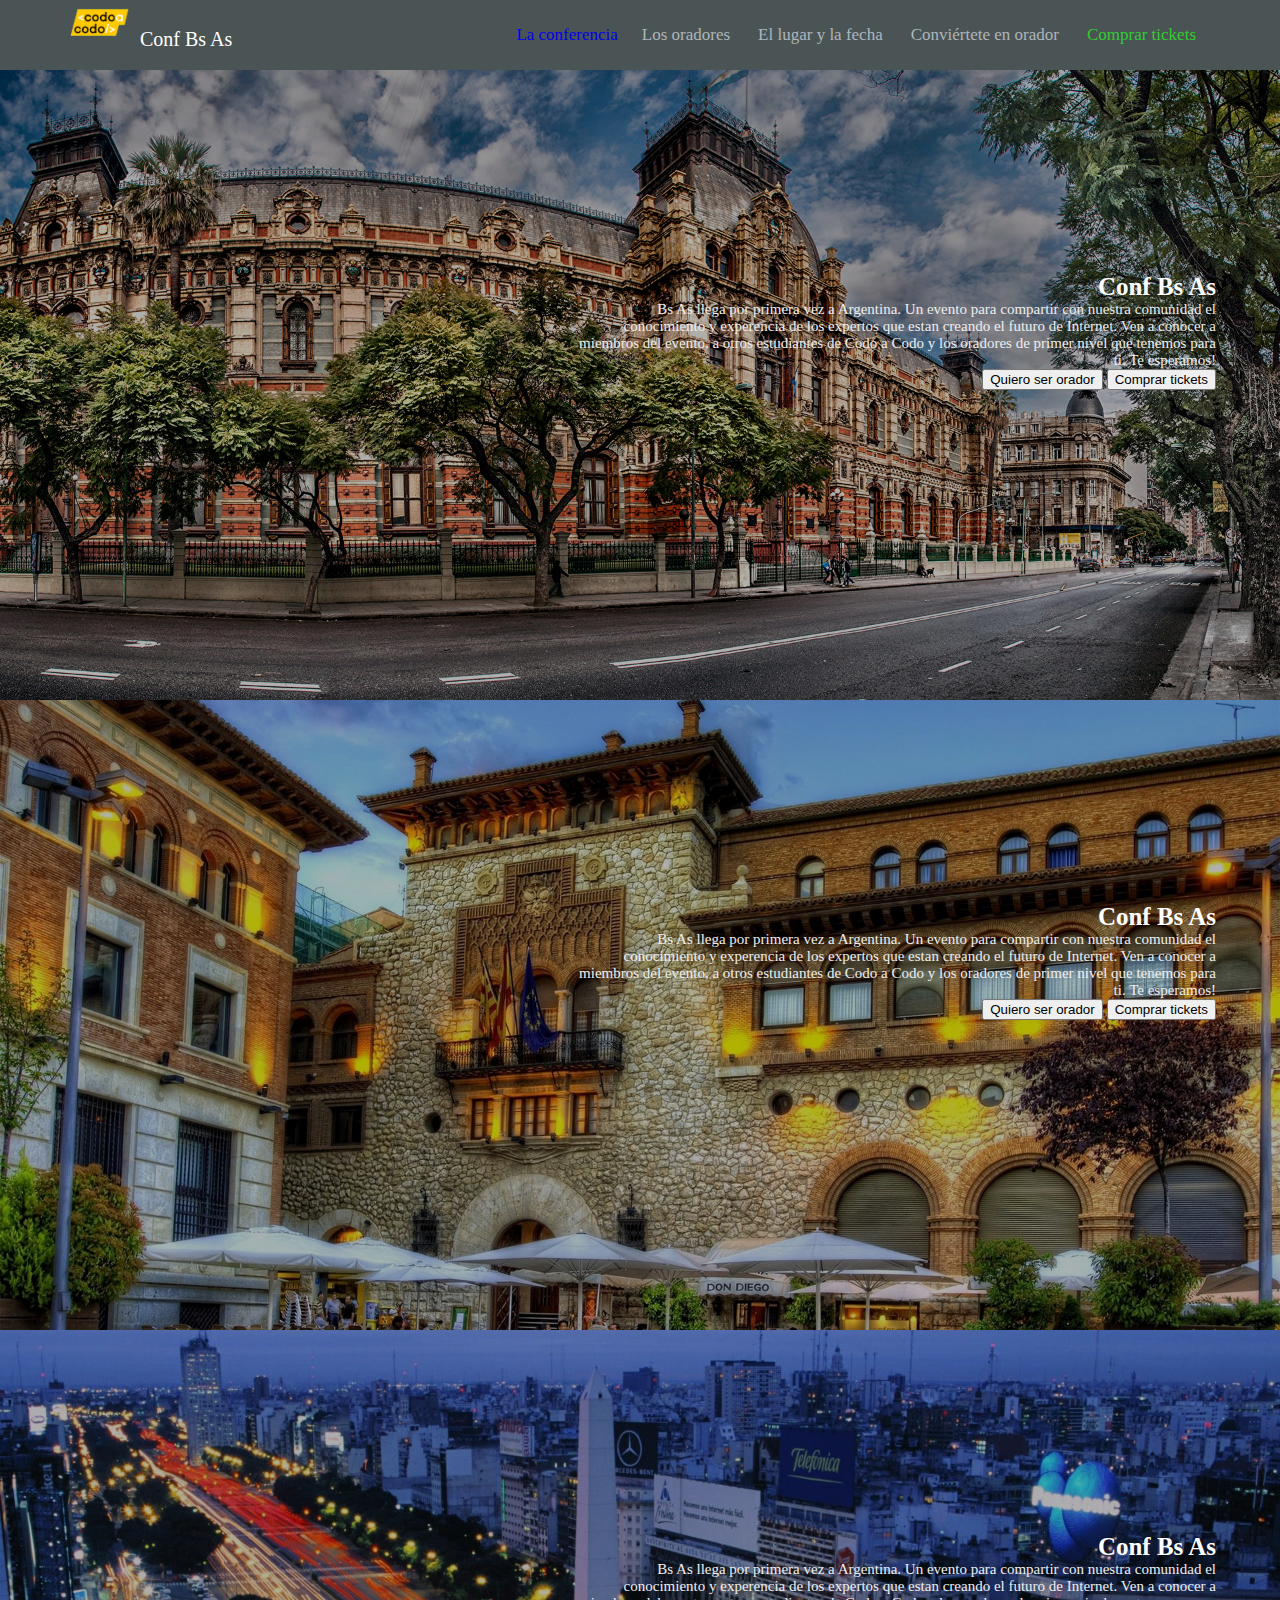
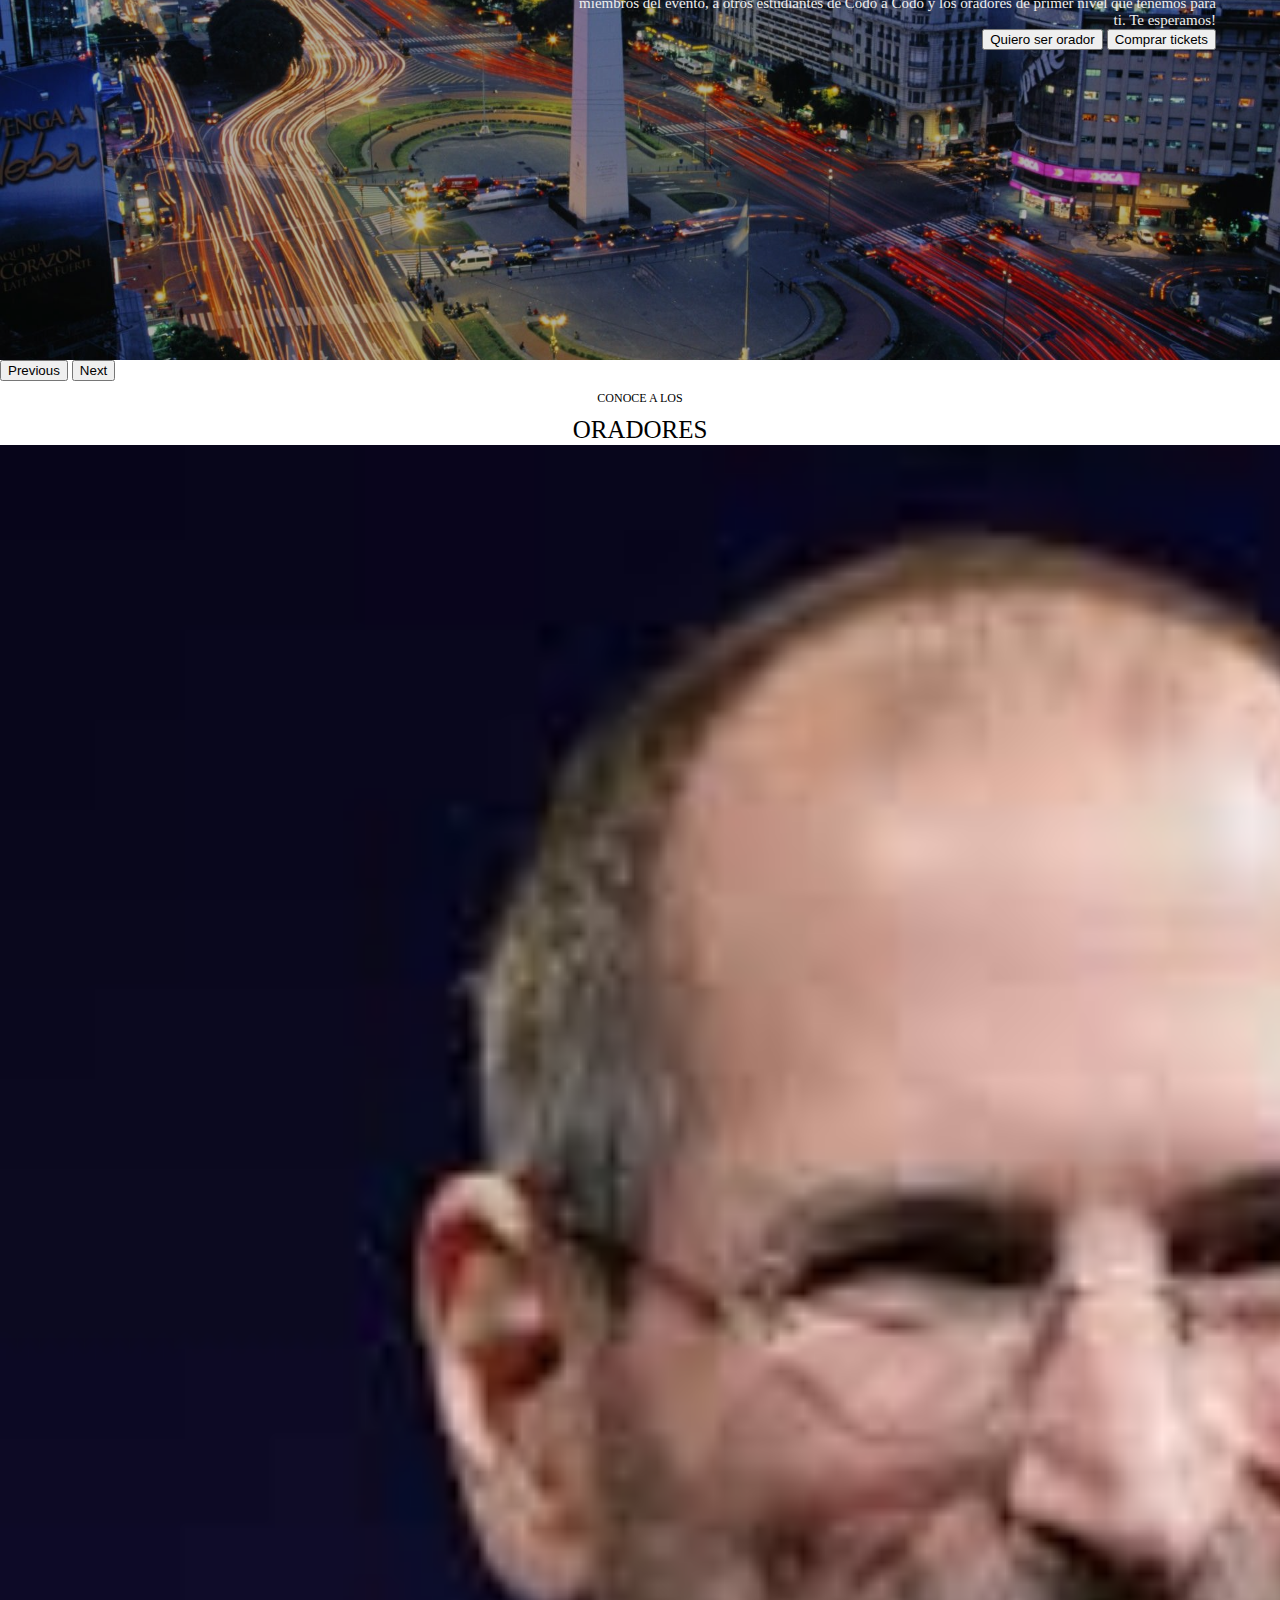
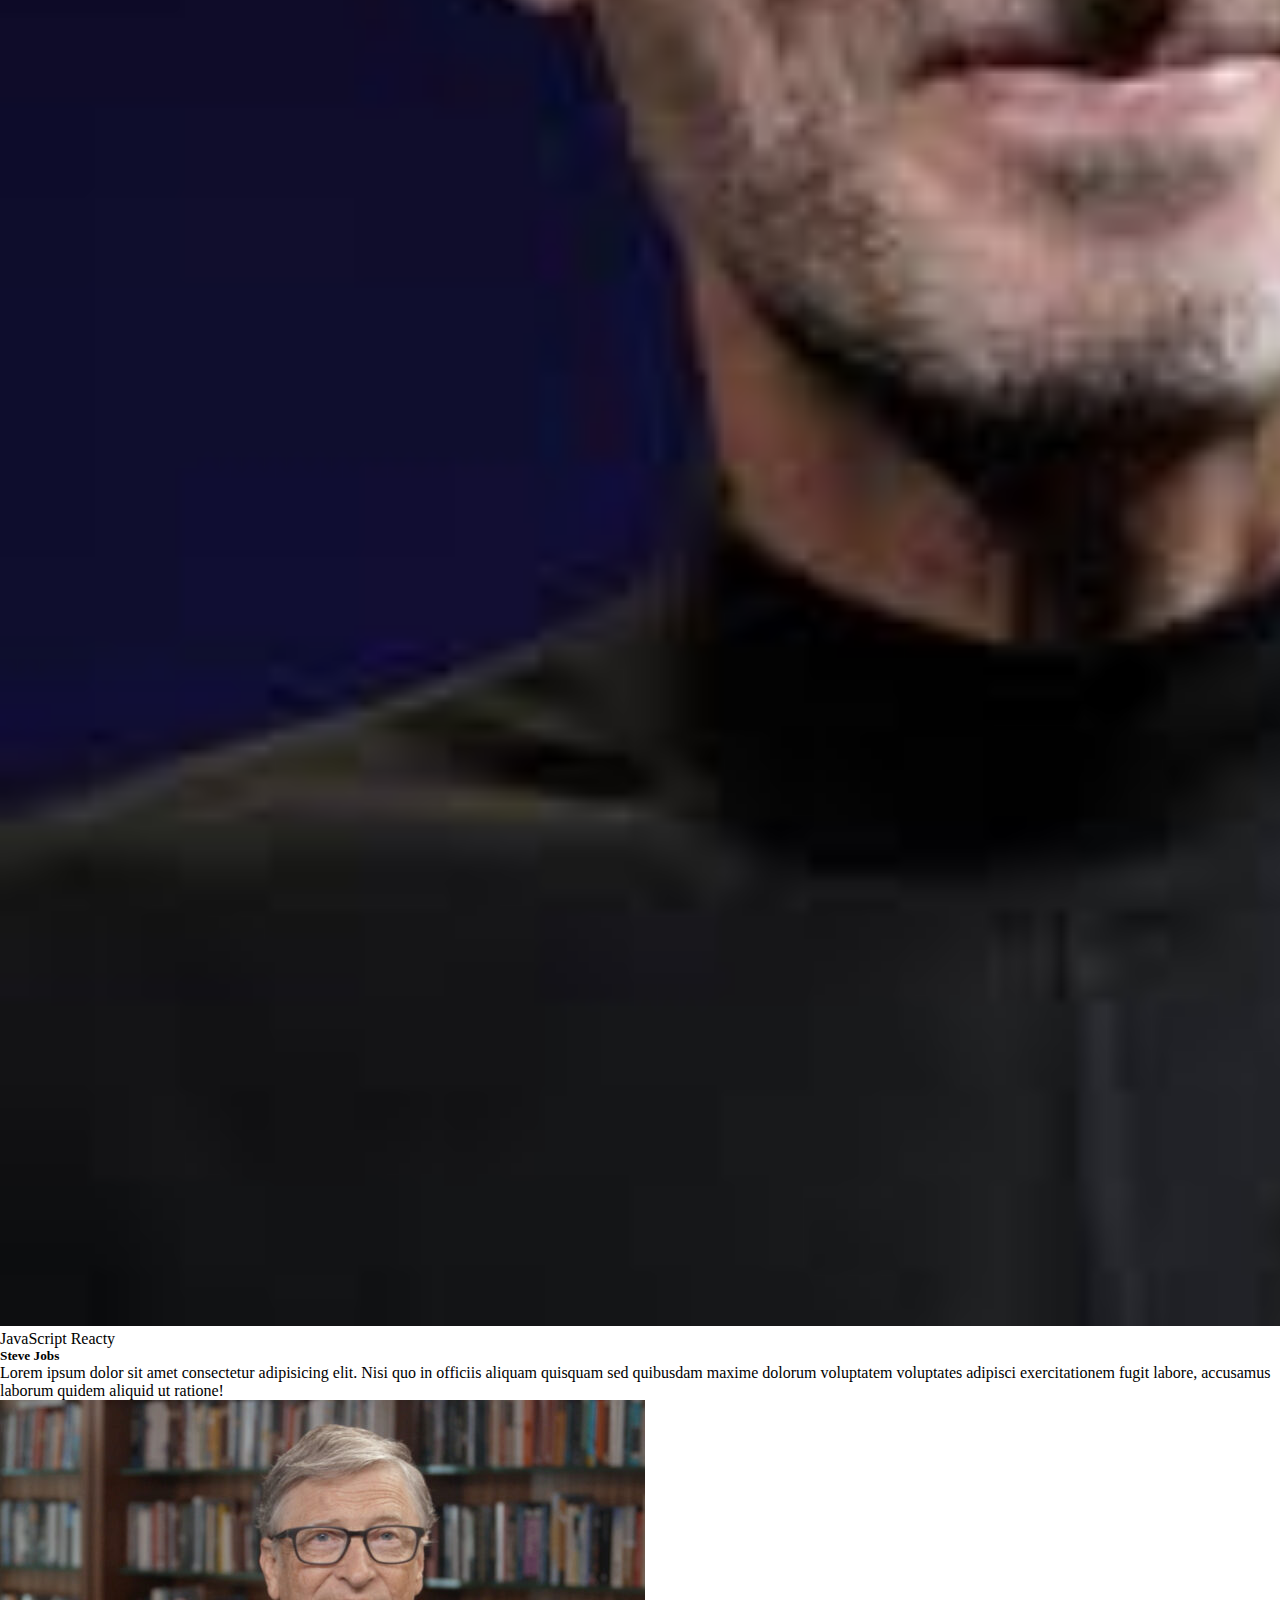
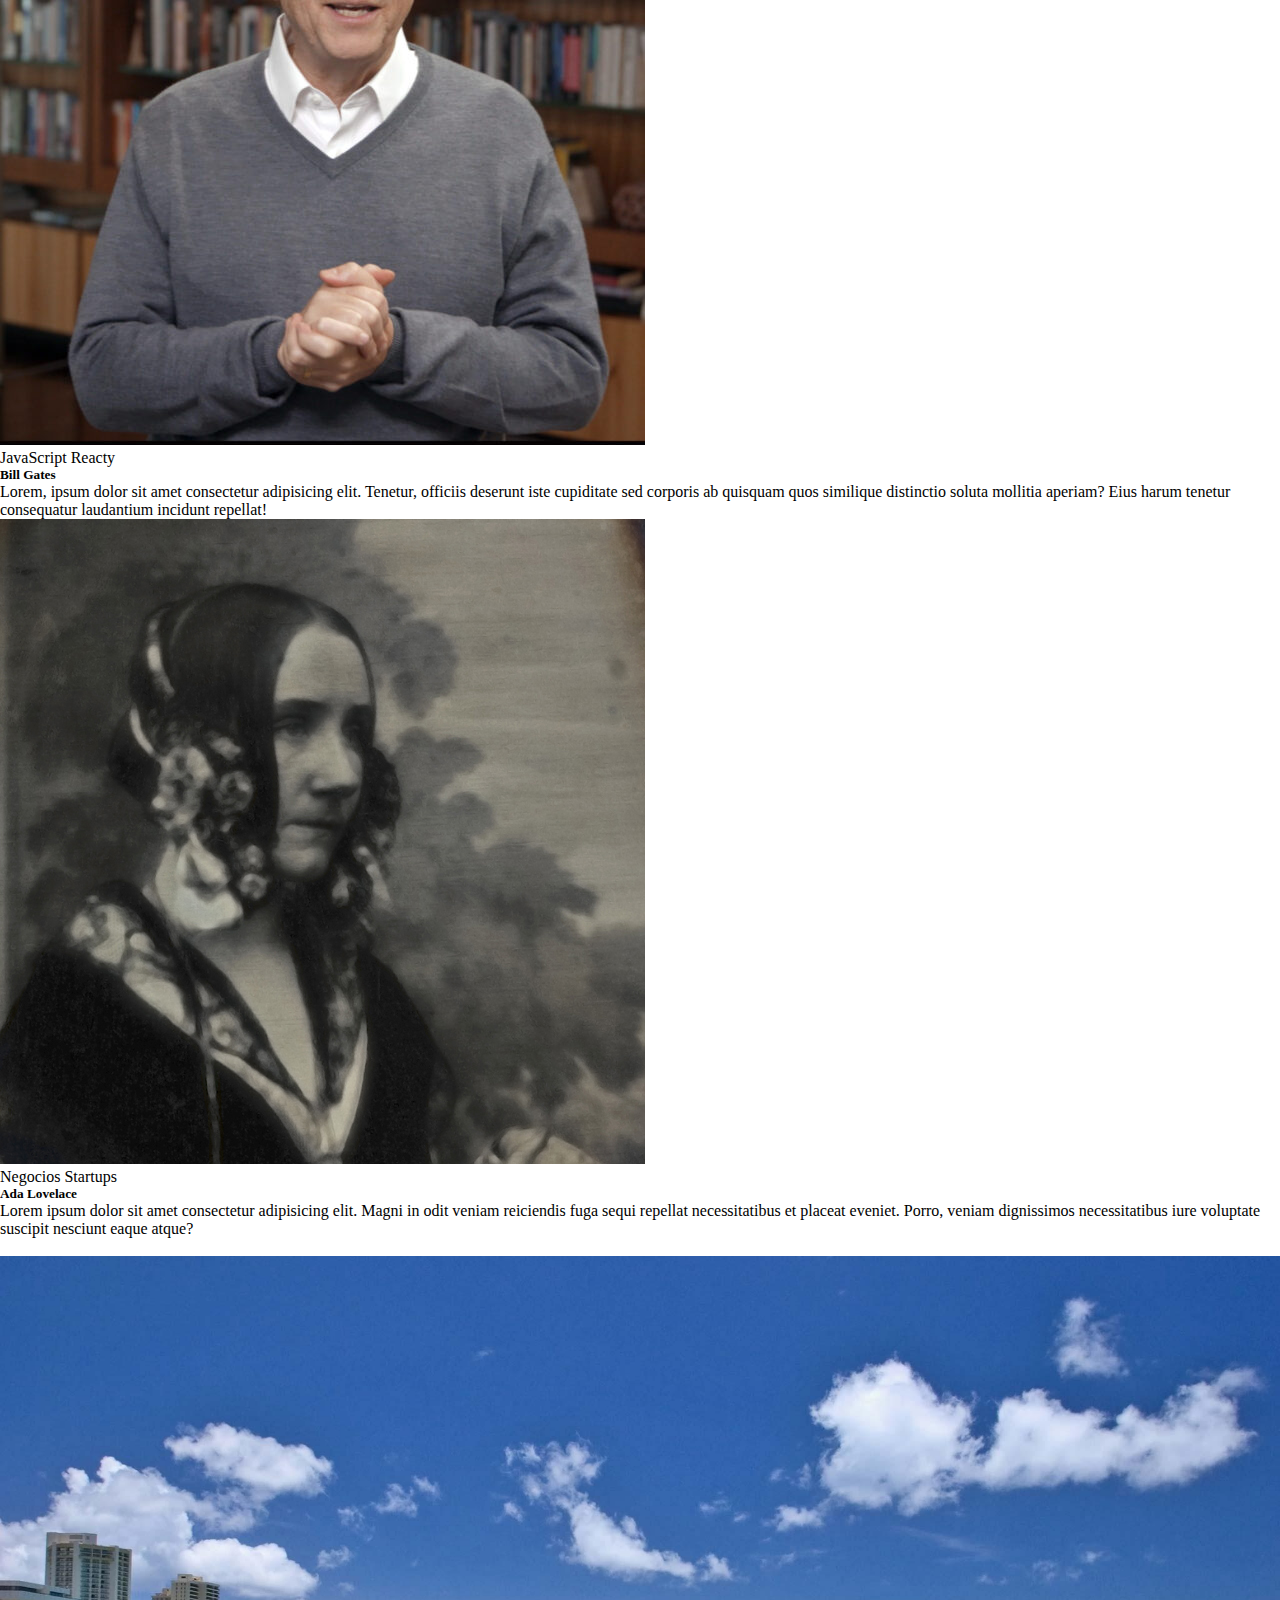
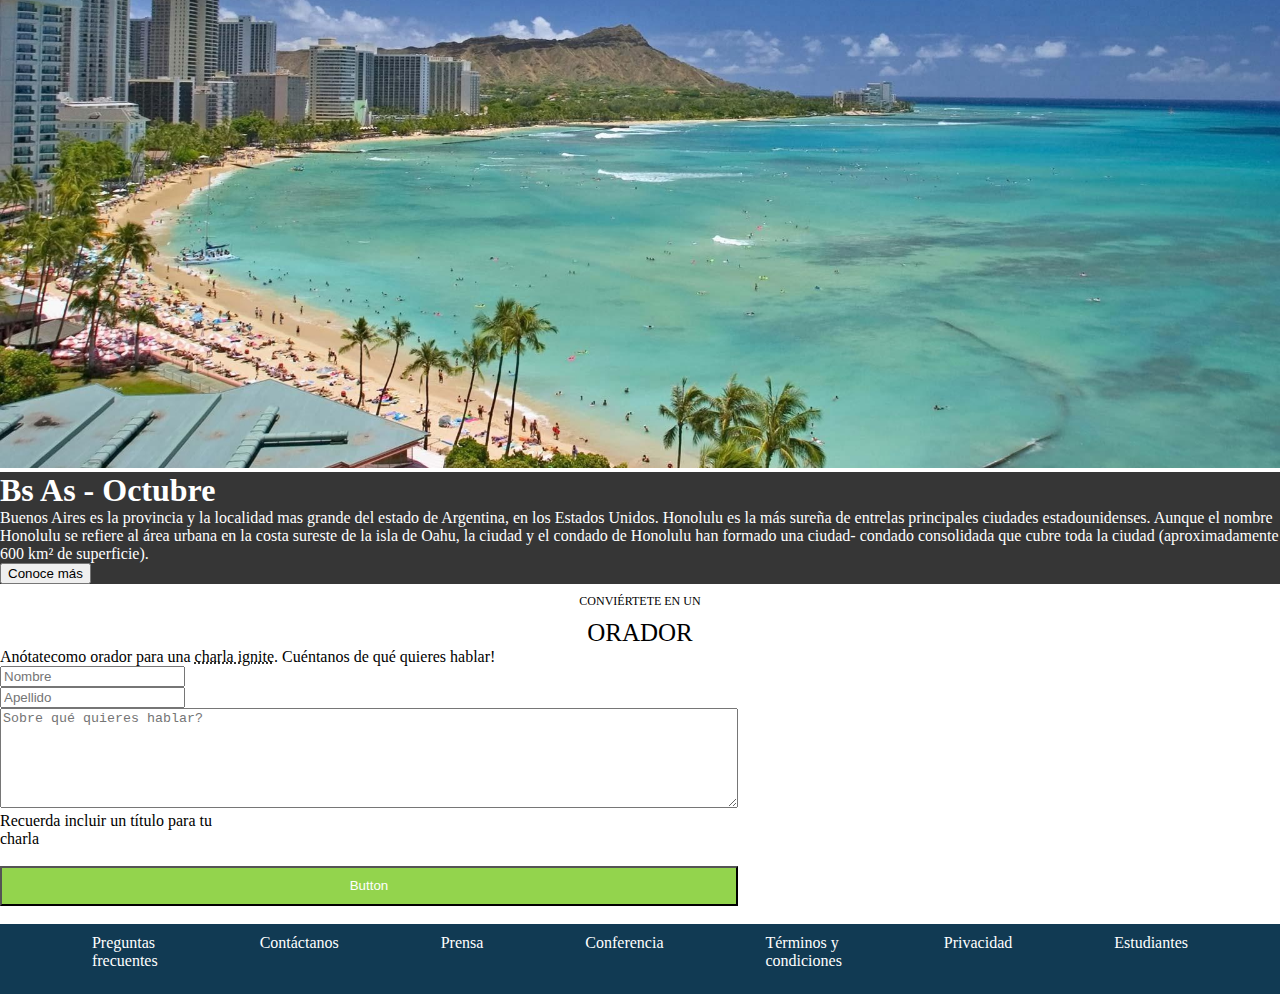
<file: index.html>
<!DOCTYPE html>
<html lang="es">
<head>
    <meta charset="UTF-8">
    <meta http-equiv="X-UA-Compatible" content="IE=edge">
    <meta name="viewport" content="width=device-width, initial-scale=1.0">
    <title>Trabajo Integrador</title>
    <!--<link rel="stylesheet" href="estilos.css">-->
    <!--
    <link rel="stylesheet" href="./css/bootstrap.min.css">
    -->
    <!-- Bootstrap desde CDN<a class="navbar-brand" href="img">
            <img src="img/codoacodo.png" style="width:80px;" class="rounded-pill"> 
        </a> -->
    
    <link href="https://cdn.jsdelivr.net/npm/bootstrap@5.2.1/dist/css/bootstrap.min.css" rel="stylesheet" integrity="sha384-iYQeCzEYFbKjA/T2uDLTpkwGzCiq6soy8tYaI1GyVh/UjpbCx/TYkiZhlZB6+fzT" crossorigin="anonymous">
    <link rel="stylesheet" href="css/estilos.css">
</head>
<header class="header">
    <nav class="nav">
        <a class="logo nav-linkk"  href="#" ><img src="img/codoacodo.png" style="width:80px;" >Conf Bs As </a>
        <ul class="nav-menu">
            <li class="nav-menu-item">
                <a class="nav-linkk active text-light" href="#">La conferencia</a>
            </li>
            <li class="nav-menu-item">
                <a class="nav-menu-link nav-linkk " href="#" style="color: #adb5bd;">Los oradores</a>
            </li>
            <li class="nav-menu-item">
                <a class="nav-menu-link nav-linkk" href="#" style="color: #adb5bd;">El lugar y la fecha</a>
            </li>
            <li class="nav-menu-item">
                <a class="nav-menu-link nav-linkk" href="#" style="color: #adb5bd;">Conviértete en orador</a>
            </li>
            <li class="nav-menu-item">
                <a class="nav-menu-link nav-linkk" href="tickets.html" style="color:#32CD32">Comprar tickets</a>
            </li>
        </ul>
    </nav>
</header>
<body>
    <section class="home">
        <div id="carousel" class="carousel slide" data-bs-ride="carousel">
            
            <div class="carousel-inner">
              <div class="carousel-item active"  style="background-image:url('img/ba1.jpg') ;">
                <div class="contenedor">
                    <h1 >Conf Bs As</h1>
                    <p>Bs As llega por primera vez a Argentina.
                        Un evento para compartir con nuestra comunidad el conocimiento y experencia de los expertos que estan creando el futuro de Internet.
                        Ven a conocer a miembros del evento, a otros estudiantes de Codo a Codo y los oradores
                        de primer nivel que tenemos para ti. Te esperamos!
                    </p>
                    <button type="button" class="btn btn-outline-light" >Quiero ser orador</button>
                <button type="button" class="btn btn-success">Comprar tickets</button>
                </div>
              </div>
              <div class="carousel-item"  style="background-image:url('img/ba2.jpg') ;">
                <div class="contenedor">
                    <h1 >Conf Bs As</h1>
                    <p>Bs As llega por primera vez a Argentina.
                        Un evento para compartir con nuestra comunidad el conocimiento y experencia de los expertos que estan creando el futuro de Internet.
                        Ven a conocer a miembros del evento, a otros estudiantes de Codo a Codo y los oradores
                        de primer nivel que tenemos para ti. Te esperamos!
                    </p>
                    <button type="button" class="btn btn-outline-light" >Quiero ser orador</button>
                <button type="button" class="btn btn-success">Comprar tickets</button>
                </div>
              </div>
              <div class="carousel-item"  style="background-image:url('img/ba3.jpg') ;">
                <div class="contenedor">
                    <h1>Conf Bs As</h1>
                    <p>Bs As llega por primera vez a Argentina.
                        Un evento para compartir con nuestra comunidad el conocimiento y experencia de los expertos que estan creando el futuro de Internet.
                        Ven a conocer a miembros del evento, a otros estudiantes de Codo a Codo y los oradores
                        de primer nivel que tenemos para ti. Te esperamos!
                    </p>
                    <button type="button" class="btn btn-outline-light" >Quiero ser orador</button>
                <button type="button" class="btn btn-success">Comprar tickets</button>
                </div>
              </div>
            </div>
            <button class="carousel-control-prev" type="button" data-bs-target="#carouselExampleIndicators" data-bs-slide="prev">
              <span class="carousel-control-prev-icon" aria-hidden="true"></span>
              <span class="visually-hidden">Previous</span>
            </button>
            <button class="carousel-control-next" type="button" data-bs-target="#carouselExampleIndicators" data-bs-slide="next">
              <span class="carousel-control-next-icon" aria-hidden="true"></span>
              <span class="visually-hidden">Next</span>
            </button>
        </div>
    </section>
    <p class="fw-light">CONOCE A LOS</p>
    <p class="fw-bold">ORADORES</p>

    <div class="container ">
        <div class="row g-3">
            <div class="col-12 col-md-6 col-lg-4">
                <div class="card ">
                    <img src="img/steve.jpg" class="card-img-top" alt="..." width="200%">
                    <div class="card-body">
                        <span class="badge text-bg-warning">JavaScript</span>
                        <span class="badge text-bg-primary">Reacty</span>
                        <h5 class="card-title">Steve Jobs</h5>
                        <p class="card-text">Lorem ipsum dolor sit amet consectetur adipisicing elit. 
                            Nisi quo in officiis aliquam quisquam sed quibusdam maxime dolorum voluptatem 
                            voluptates adipisci exercitationem fugit labore, 
                            accusamus laborum quidem aliquid ut ratione!
                        </p>
                    </div>
                </div>
            </div>
            <div class="col-12 col-md-6 col-lg-4">
                <div class="card">
                    <img src="img/bill.jpg" class="card-img-top" alt="..." >
                    <div class="card-body">
                        <span class="badge text-bg-warning">JavaScript</span>
                        <span class="badge text-bg-primary">Reacty</span>
                        <h5 class="card-title">Bill Gates</h5>
                        <p class="card-text">Lorem, ipsum dolor sit amet consectetur adipisicing elit. 
                            Tenetur, officiis deserunt iste cupiditate sed corporis ab quisquam quos similique 
                            distinctio soluta mollitia aperiam?
                            Eius harum tenetur consequatur laudantium incidunt repellat!
                        </p>
                    </div>
                </div>
            </div>
            <div class="col-12 col-md-6 col-lg-4">
                <div class="card">
                    <img src="img/ada.jpeg" class="card-img-top" alt="..." >
                    <div class="card-body">
                        <span class="badge text-bg-secondary">Negocios</span>
                        <span class="badge text-bg-danger">Startups</span>
                        <h5 class="card-title">Ada Lovelace</h5>
                        <p class="card-text">Lorem ipsum dolor sit amet consectetur adipisicing elit. 
                            Magni in odit veniam reiciendis fuga sequi repellat necessitatibus et placeat eveniet. 
                            Porro, veniam dignissimos necessitatibus iure voluptate suscipit nesciunt eaque atque?
                        </p>
                    </div>
                </div>
            </div>
        </div>
    </div>
    <br>
    <div class="card mb-4" style="max-width: 100%;">
        <div class="row g-0">
            <div class="col-md-6">
                <img src="img/honolulu.jpg" class="img-fluid rounded-start" alt="..." width="100%">
            </div>
            <div class="col-md-6" style="background-color: rgb(54, 54, 54); color: rgb(255, 255, 255);">
                <div class="card-body">
                    <h1 class="card-title">Bs As - Octubre</h1>
                    <p class="card-text">Buenos Aires es la provincia y la localidad mas grande del estado de Argentina, en los Estados Unidos. 
                        Honolulu es la más sureña de entrelas principales ciudades estadounidenses. 
                        Aunque el nombre Honolulu se refiere al área urbana en la costa sureste de la isla de Oahu, la ciudad y el condado de Honolulu 
                        han formado una ciudad- condado consolidada que cubre toda la ciudad (aproximadamente 600 km² de superficie).
                    </p>
                    <button type="button" class="btn btn-outline-light">Conoce más</button>
                </div>
            </div>
        </div>
    </div>
    <p class="fw-light">CONVIÉRTETE EN UN</p>
    <p class="fw-bold">ORADOR</p>
    <section>
        <form>
            <div class="formulario container text-center">
                <p>Anótatecomo orador para una <abbr title="attribute">charla ignite</abbr>. Cuéntanos de qué quieres hablar!</p> 
                <div class="row  justify-content-center">
                    <div class="col-md-4">
                        <input type="text" class="form-control" placeholder="Nombre" name="email">
                    </div>
                    <div class="col-md-4">
                        <input type="password" class="form-control" placeholder="Apellido" name="pswd">
                    </div>
                    <div class="col-md-8">
                        <label for="validationTextarea" class="form-label"></label>
                        <textarea class="form-control" id="validationTextarea" placeholder="Sobre qué quieres hablar?" required style="height: 100px; width: 738px;"></textarea>
                            <div id="emailHelp" class="form-text" style="width:250px;">Recuerda incluir un título para tu charla</div>    
                    </div>
                    <div class="d-grid gap-2 justify-content-center">
                        <br>
                        <button class="btn btn" type="button" style="height: 40px; width: 738px; background-color: #93d44d; color: white;">Button</button>
                    </div>
                </div>
            </div>
        </form>
    </section>
    <br>
    <footer>
        <nav>
            
            <a href="#Nosotros" class="medio">Preguntas<br>frecuentes</a>
            <a href="#Anuncios" class="medio">Contáctanos</a>
            <a href="#Blog" class="medio">Prensa</a>
            <a href="#Contacto" class="medio">Conferencia</a>
            <a href="#Nosotros" class="medio">Términos y <br>condiciones</a>
            <a href="#Anuncios" class="medio">Privacidad</a>
            <a href="#Blog" class="medio">Estudiantes</a>
           
        </nav>
    </footer>
    <script src="https://cdn.jsdelivr.net/npm/bootstrap@5.2.1/dist/js/bootstrap.bundle.min.js" integrity="sha384-u1OknCvxWvY5kfmNBILK2hRnQC3Pr17a+RTT6rIHI7NnikvbZlHgTPOOmMi466C8" crossorigin="anonymous"></script>
</body>
</html>
</file>
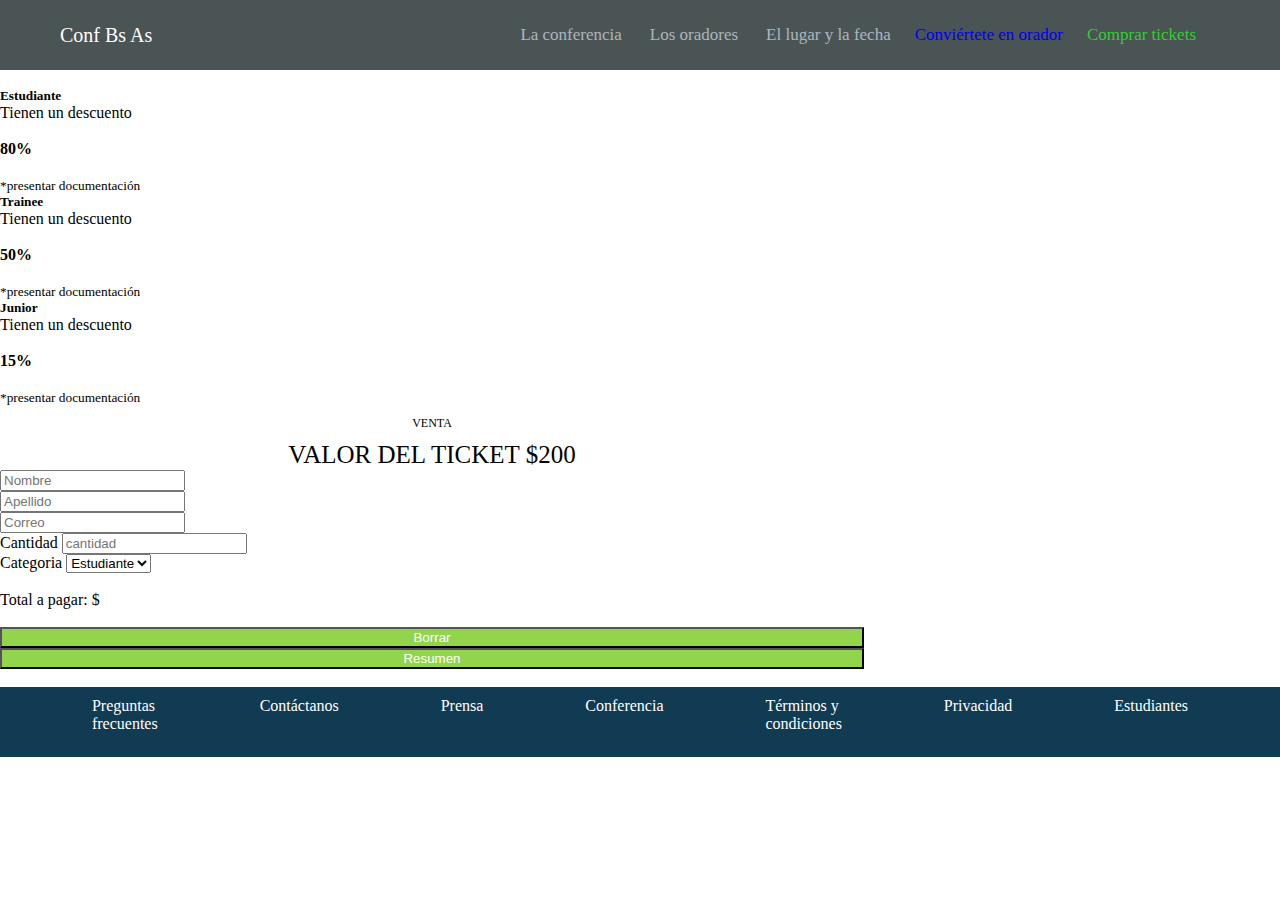
<file: tickets.html>
<!DOCTYPE html>
<html lang="es">
<head>
    <meta charset="UTF-8">
    <meta http-equiv="X-UA-Compatible" content="IE=edge">
    <meta name="viewport" content="width=device-width, initial-scale=1.0">
    <title>Trabajo Integrador</title>
    <!--<link rel="stylesheet" href="estilos.css">-->
    <!--
    <link rel="stylesheet" href="./css/bootstrap.min.css">
    -->
    <!-- Bootstrap desde CDN<a class="navbar-brand" href="img">
            <img src="img/codoacodo.png" style="width:80px;" class="rounded-pill"> 
        </a> -->
    
    <link href="https://cdn.jsdelivr.net/npm/bootstrap@5.2.1/dist/css/bootstrap.min.css" rel="stylesheet" integrity="sha384-iYQeCzEYFbKjA/T2uDLTpkwGzCiq6soy8tYaI1GyVh/UjpbCx/TYkiZhlZB6+fzT" crossorigin="anonymous">
    <link rel="stylesheet" href="css/estilos.css">
    <style>
        .container{
            width: 54rem;
            
        }
    </style>
</head>
<header class="header">
    <nav class="nav">
        <a class="logo nav-linkk"  href="#" >Conf Bs As </a>
        <ul class="nav-menu">
            <li class="nav-menu-item">
                <a class=" nav-menu-link nav-linkk" href="#" style="color: #adb5bd;">La conferencia</a>
            </li>
            <li class="nav-menu-item">
                <a class="nav-menu-link nav-linkk " href="#" style="color: #adb5bd;">Los oradores</a>
            </li>
            <li class="nav-menu-item">
                <a class="nav-menu-link nav-linkk" href="#" style="color: #adb5bd;">El lugar y la fecha</a>
            </li>
            <li class="nav-menu-item">
                <a class="nav-linkk active text-light" href="#" >Conviértete en orador</a>
            </li>
            <li class="nav-menu-item">
                <a class="nav-menu-link nav-linkk" href="#" style="color:#32CD32">Comprar tickets</a>
            </li>
        </ul>
    </nav>
</header>

<body>
    <br>
    <div class="container ">
        <div class="row g-1 d-flex justify-content-center">
            <div class="col-sm-3 ">
                <div class="card border-primary">
                    <div class="card text-center">
                        <div class="card-body">
                            <h5 class="card-title">Estudiante</h5>
                            <p class="card-text">
                                Tienen un descuento
                                <br><br><strong>80%</strong>
                                <br><br><small class="text-muted">*presentar documentación</small>
                            </p>
                        </div>
                    </div>
                </div>
            </div>
            <div class="col-sm-3">
                <div class="card border-success ">
                    <div class="card text-center">
                        <div class="card-body">
                            <h5 class="card-title">Trainee</h5>
                            <p class="card-text">
                                Tienen un descuento
                                <br><br><strong>50%</strong>
                                <br><br><small class="text-muted">*presentar documentación</small>
                            </p>
                        </div>
                    </div>
                </div>
            </div>
            <div class="col-sm-3">
                <div class="card border-warning">
                    <div class="card text-center " >
                        <div class="card-body">
                            <h5 class="card-title">Junior</h5>
                            <p class="card-text">
                                Tienen un descuento
                                <br><br><strong>15%</strong>
                                <br><br><small class="text-muted">*presentar documentación</small>
                            </p>
                        </div>
                    </div>
                </div>
            </div>
        </div>
    
        <p class="fw-light">VENTA</p>
        <p class="fw-bold">VALOR DEL TICKET $200</p>
        <form action="" >
            <div class="formulario__grupo container d-flex text-start" >
                <div class="row  justify-content-center">
                    <div class="col-md-4">
                        <input type="text" class="form-control" placeholder="Nombre" name="name">
                    </div>
                    <div class="col-md-4">
                        <input type="text" class="form-control" placeholder="Apellido" name="surname"> <br>
                    </div>
                    
                    <div class="col-md-9" style=" width: 67%;">
                        <input type="email" class="form-control" placeholder="Correo" ><br>
                    </div>
                    
                    <div class="col-md-4">
                        <label for="" >Cantidad</label>
                        <input type="text" id="cantidad" class="form-control" placeholder="cantidad" >
                    </div>
                    <div class="col-md-4 ">
                        <label for="" >Categoria</label>
                        <select id="descuento" class="form-control" name="descuento">
                            <option value="estudiante">Estudiante</option>
                            <option value="trainee">Trainee</option>
                            <option value="junior">Junior</option>
                        </select>
                        <br><br>
                    </div>
                    <div class="col-md-9" style="text-align: left; width: 67%;" >
                        <div class="alert alert-primary" role="alert" id="resultado">
                            Total a pagar: $
                        </div>
                    </div>
                    <br>
                    <div class="col-md-4">
                        <button type="reset" onclick="borrarResultado()" class="btn boton-enviar" style="width: 100%; background-color: #93d44d; color: white;">Borrar</button>
                    </div>
                    <div class="col-md-4">
                        <button type="button" onclick="calcular()" class="btn boton-enviar"  style="width: 100%; background-color: #93d44d; color: white;"">Resumen</button>
                    </div>
                    
                </div>
            </div>
        </form>
    </div>  
<br>

    <footer>
        <nav>
            
            <a href="#Nosotros" class="medio">Preguntas<br>frecuentes</a>
            <a href="#Anuncios" class="medio">Contáctanos</a>
            <a href="#Blog" class="medio">Prensa</a>
            <a href="#Contacto" class="medio">Conferencia</a>
            <a href="#Nosotros" class="medio">Términos y <br>condiciones</a>
            <a href="#Anuncios" class="medio">Privacidad</a>
            <a href="#Blog" class="medio">Estudiantes</a>
        
        </nav>
    </footer>
    <script src="js/tickets.js"></script>
    <script src="https://cdn.jsdelivr.net/npm/bootstrap@5.2.1/dist/js/bootstrap.bundle.min.js" integrity="sha384-u1OknCvxWvY5kfmNBILK2hRnQC3Pr17a+RTT6rIHI7NnikvbZlHgTPOOmMi466C8" crossorigin="anonymous"></script>
</body>

</html>
</file>
<file: css/estilos.css>
*{
  margin: 0;
  box-sizing: border-box;
}
header {
  height: 70px;
  background:#4b5454;
  width: 100%;
}
.nav{
  display: flex ;
  justify-content: space-between;
}
.nav-linkk{
  text-decoration: none;
}
.logo{
  font-size: 20px;
  color: white;
  padding: 0 60px;
  line-height: 70px;
}
.nav-menu{
  display: flex;
  margin-right: 70px;
  list-style:none;
}
.nav-menu-item{
  font-size: 17px;
  margin: 0 10px;
  line-height: 70px;
  width: max-content;
}
.nav-menu-link{
  padding: 4px 4px;
  border-radius: 3px;
}
.nav-menu-link:hover {
  background-color: white;
}
/*Carrusel*/
.home .carousel-item{
  min-height: 70vh;
  background-size:cover;
  background-position: center;
  position: relative;
  z-index: 1;
}

.home .carousel-item::before{
  content: '';
  position: absolute;
  left: 0;
  top: 0;
  width: 100%;
  height: 100%;
  background-color: rgb(0, 0, 0, 0.3);
  z-index: -1;
}
.home .carousel-item .contenedor{
  
  position:absolute;
  left: 50%;
  top: 30%;
  transform: translate(-10%,12%);
  text-align: right;
}
.home .carousel-item h1{
  font-size: 25px;
  color: white;
}
.home .carousel-item p{
  font-size: 15px;
  color: #eeeeee;
  text-align: right;
}

.fw-light{
  margin: 10px 1px;
  text-align: center;
  font-size: 12px;
}
.fw-bold{
  margin: 0.5px 2px;
  text-align: center;
  font-size: 25px;
}
footer{
  background-color: rgb(17, 58, 83);
  height: 70px;
  
}
footer nav {
  display: flex;
  justify-content: space-evenly;
}
footer nav a{
  color: white;
  text-decoration: none;
  padding: 10px 10px;
}
</file>
